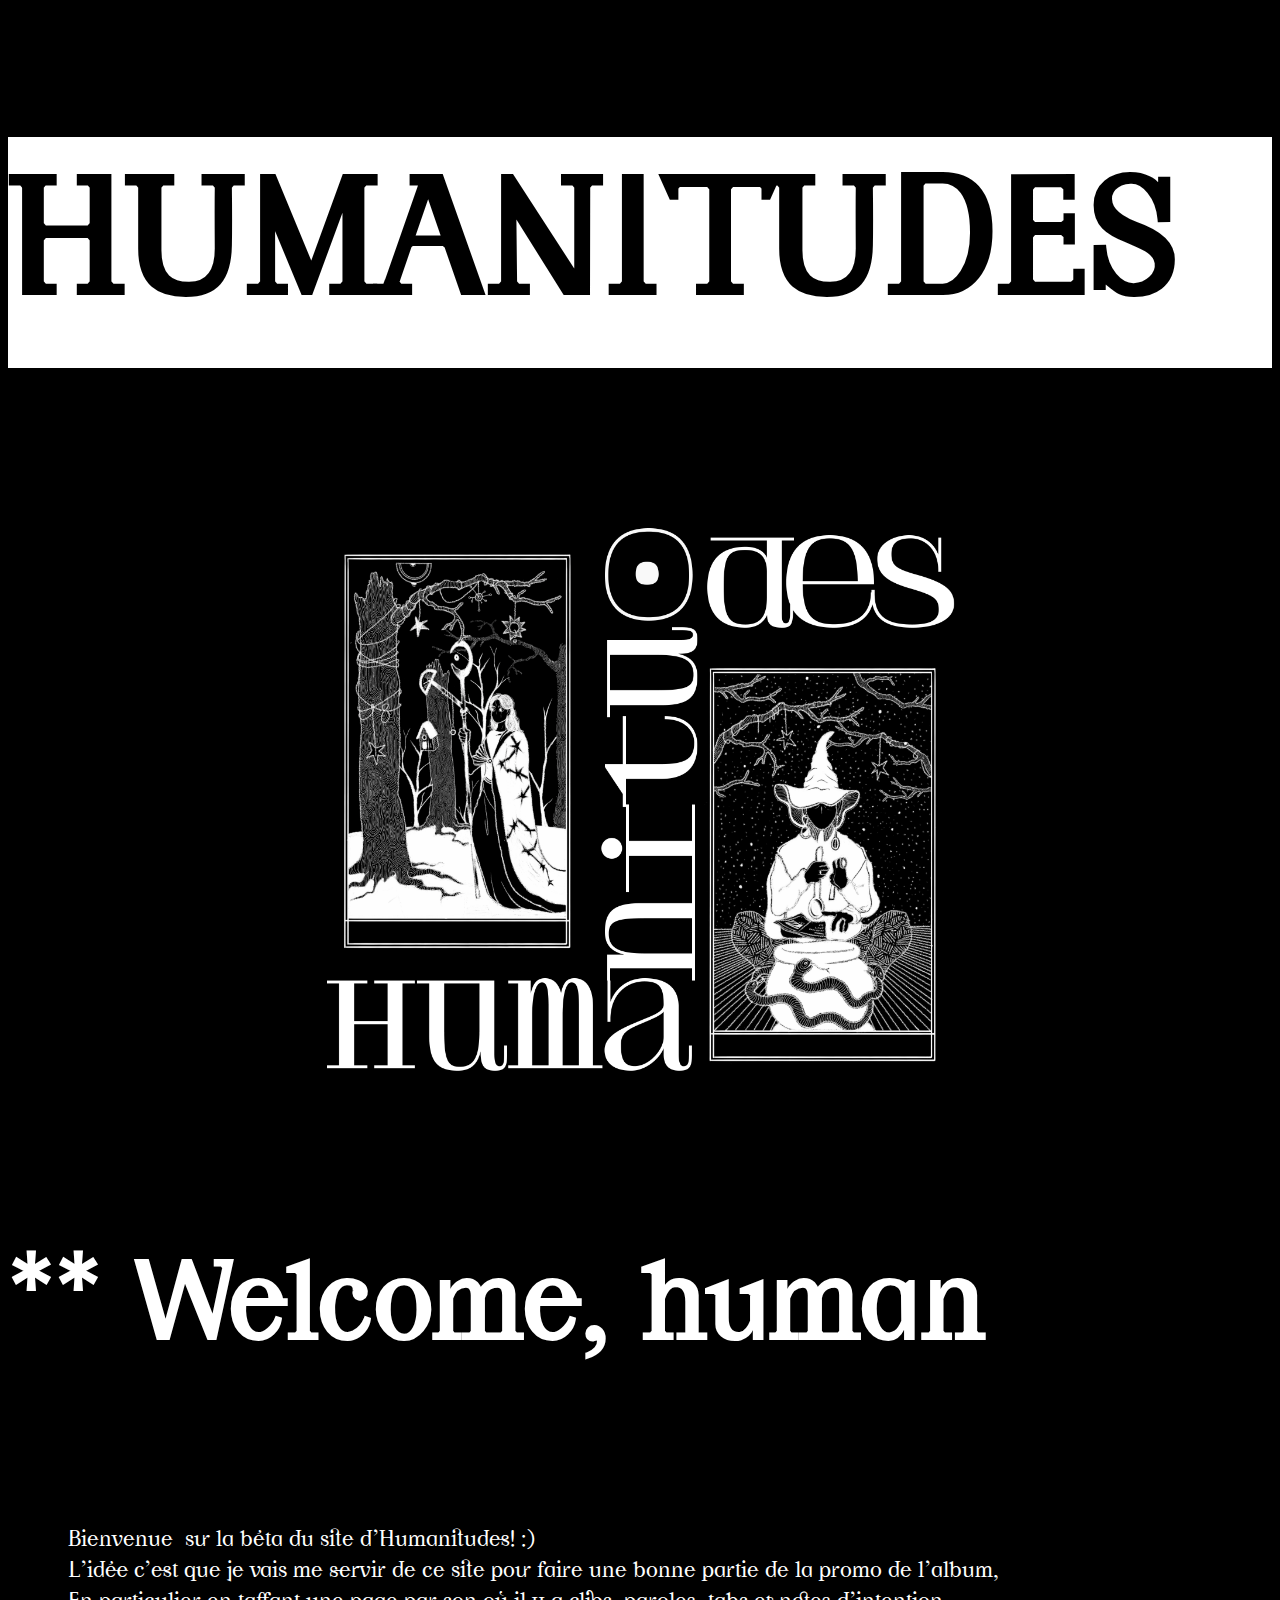
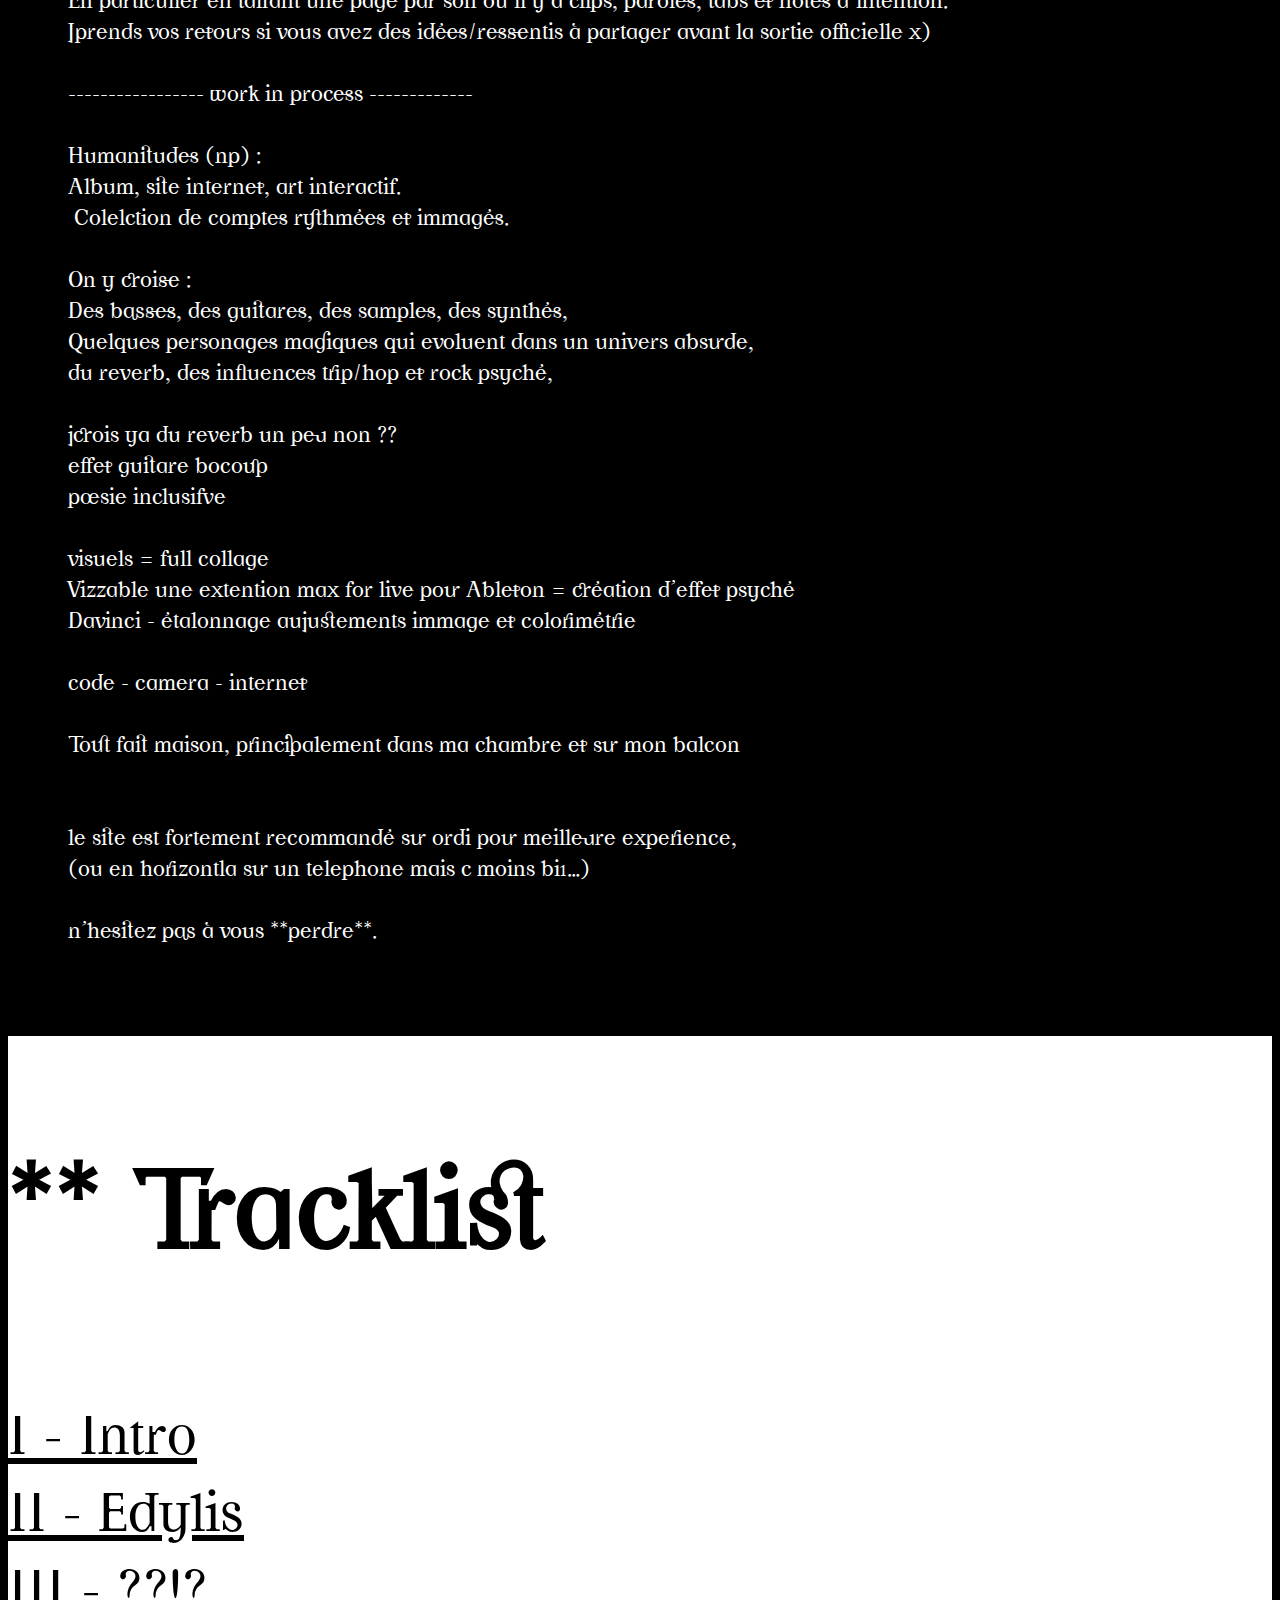
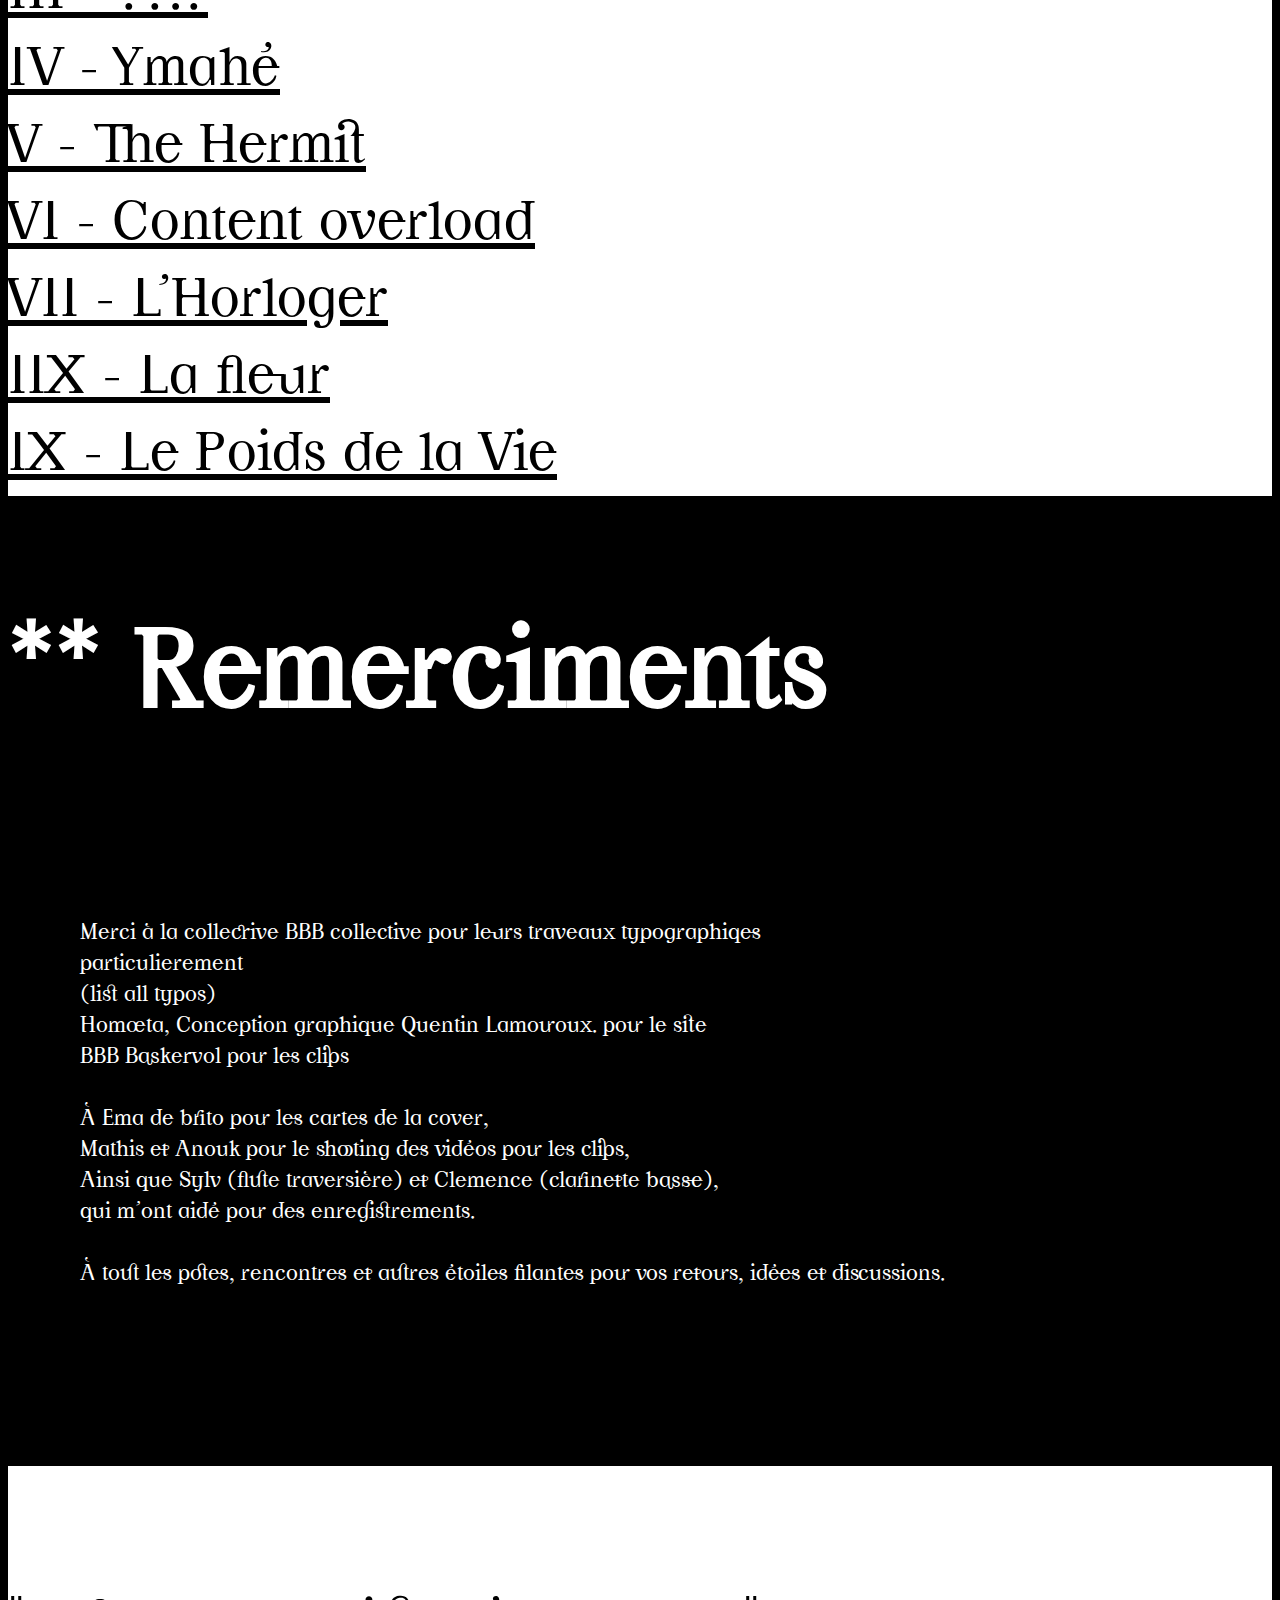
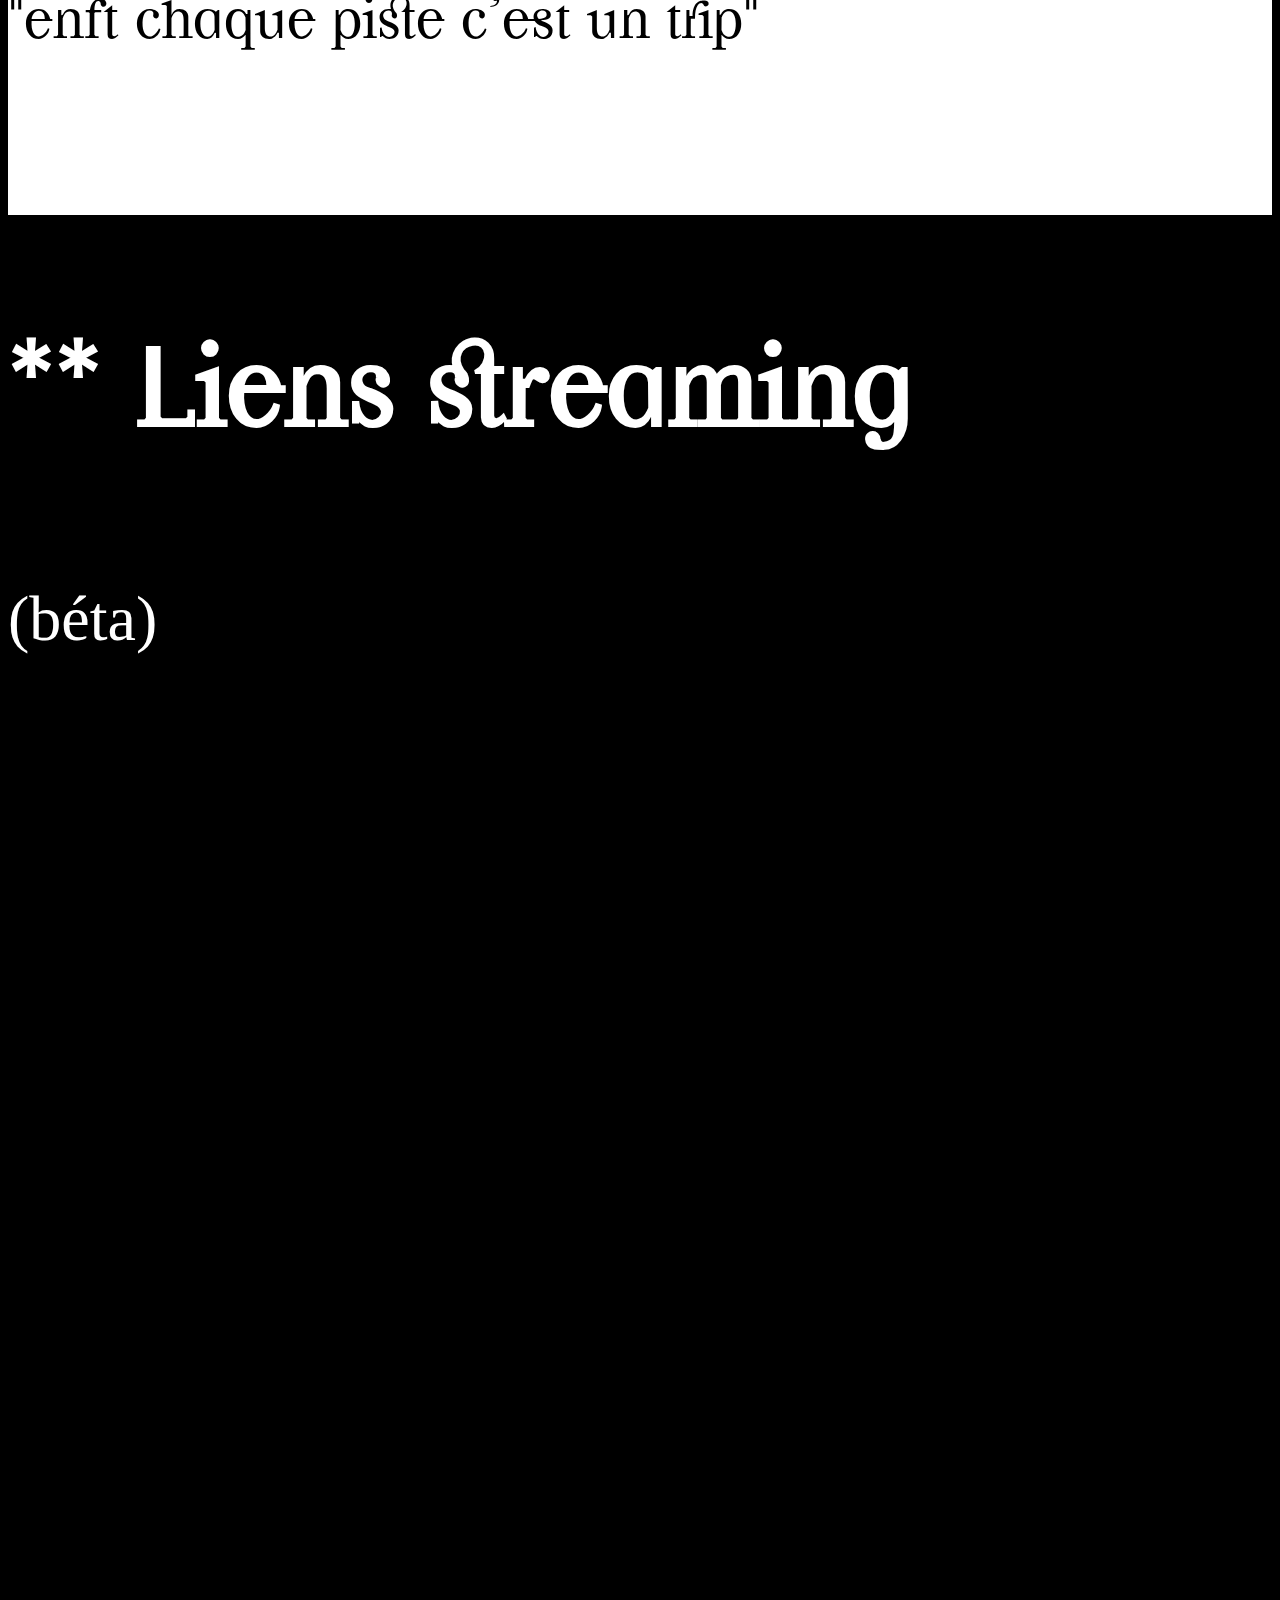
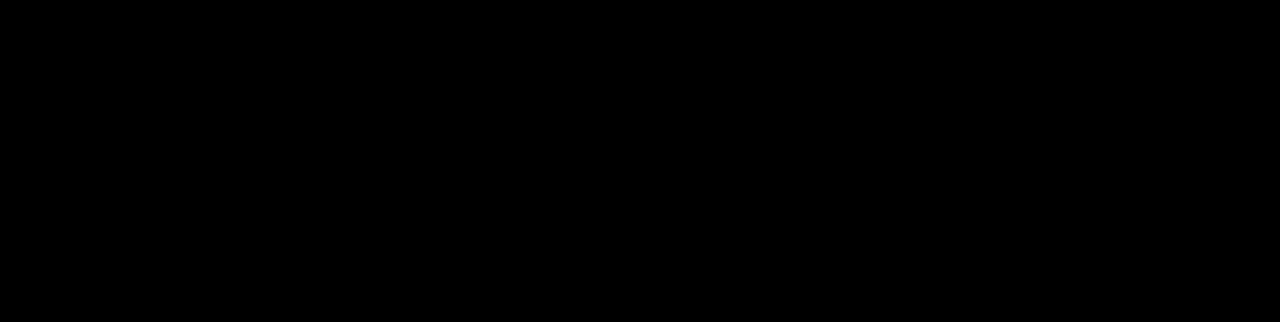
<file: index.html>
<!DOCTYPE html>
<html>
<head>
  <title> Humanitudes </title>
</head>
<style>
    @font-face{
      font-family: homonetaR;
      src:url('docs/homoneta/otf/Homoneta-Regular.otf');
    }
    @font-face{
      font-family: homonetaI;
      src:url('docs/homoneta/otf/Homoneta-Italic.otf');
    }
    
    body{
      background-color: black;
    }
    
    h1{
      background-color: white;
      font-family: homonetaR;
      color: black;
      font-size:15vw;
      display: block;
      margin-left: auto;
      margin-right: auto;
    }
    
    h2{
      font-family: homonetaR;
      font-size:10vw;
    }
    
    h3{
      background-color: white;
      font-family: homonetaR;
      color: black;
      font-size: 5vw;
    }
    
    pre{
        font-family: homonetaR;
        color: white;
        font-size: 2vw;
    }
    
    
    p{
        font-size: 5vw;
    }

    a{
        font-family: homonetaR;
        color: black;
        font-size: 5vw;
        display: block;
      margin-left: auto;
      margin-right: auto;
    }
    
    img{
      display: block;
      margin-left: auto;
      margin-right: auto;
      width: 50%;
    }
    
    .wh{
      background-color: White;
      Color: Black;
      font-size:200px;
      width: 100%;
      display: inline-block;
    }
    
    .bk{
      background-color: Black;
      color: White;
      font-size:200px;
      width: 100%;
      display: inline-block;
    }
</style>

<body>
    <div class="bk">
        <h1>HUMANITUDES</h1>
    </div>

    <img src="docs/Assets/Main cover bk.png" width="80%" height="80%">


    <div class="bk">
        <h2>** Welcome, human</h2>
    
        <pre style="color: white;">

          Bienvenue  sur la béta du site d’Humanitudes! :)
          L’idée c’est que je vais me servir de ce site pour faire une bonne partie de la promo de l’album,
          En particulier en taffant une page par son où il y a clips, paroles, tabs et notes d’intention.
          Jprends vos retours si vous avez des idées/ressentis à partager avant la sortie officielle x)

          ----------------- work in process -------------

          Humanitudes (np) :
          Album, site internet, art interactif.
           Colelction de comptes rythmées et immagés.

          On y croise :
          Des basses, des guitares, des samples, des synthés,
          Quelques personages magiques qui evoluent dans un univers absurde,
          du reverb, des influences trip/hop et rock psyché, 
          
          jcrois ya du reverb un peu non ??
          effet guitare bocoup
          poesie inclusifve

          visuels = full collage
          Vizzable une extention max for live pour Ableton = création d'effet psyché
          Davinci - étalonnage aujustements immage et colorimétrie 

          code - camera - internet 
        
          Tout fait maison, principalement dans ma chambre et sur mon balcon


          le site est fortement recommandé sur ordi pour meilleure experience, 
          (ou en horizontla sur un telephone mais c moins bi1...)

          n'hesitez pas à vous **perdre**.
          
        </pre>
      </div>

      <div class="wh">
        <h2>** Tracklist</h2>

        <a href="docs/Intro.html"> I - Intro</a>
        <a href="docs/Edylis.html"> II - Edylis</a>
        <a href="docs/Thing.html"> III - ??!?</a>
        <a href="docs/Ymahe.html"> IV - Ymahé </a>
        <a href="docs/The hermit.html"> V - The Hermit</a>
        <a href="docs/Content Overload.html"> VI - Content overload</a>
        <a href="docs/L'Horloger.html"> VII - L'Horloger</a>
        <a href="docs/La Fleur.html"> IIX - La fleur</a>
        <a href="docs/Le Poids de la Vie.html"> IX - Le Poids de la Vie </a>
      </div>

      <div class="bk">
        <h2>** Remerciments</h2>
    
        <pre style="color: white;">
          <pre>
            Merci à la collecrive BBB collective pour leurs traveaux typographiqes 
            particulierement 
            (list all typos)
            Homoeta, Conception graphique Quentin Lamouroux. pour le site 
            BBB Baskervol pour les clips

            À Ema de brito pour les cartes de la cover, 
            Mathis et Anouk pour le shooting des vidéos pour les clips,
            Ainsi que Sylv (flute traversière) et Clemence (clarinette basse),
            qui m'ont aidé pour des enregistrements.

            À tout les potes, rencontres et autres étoiles filantes pour vos retours, idées et discussions.

          </pre> 
        </pre>
      </div>

      <div class="wh">
        <pre style="color: black;">
          <p>"enft chaque piste c'est un trip"</p>
        </pre>
      </div>

      <div class="bk">
        <h2 style="color: white;">** Liens streaming </h2>
        <p style="color: white;">(béta)</p>
        <div>
          <iframe width="100%"  height="500" scrolling="no" frameborder="no" allow="autoplay" src="https://w.soundcloud.com/player/?url=https%3A//api.soundcloud.com/playlists/1702576722&color=%233f0000&auto_play=false&hide_related=false&show_comments=true&show_user=true&show_reposts=false&show_teaser=true"></iframe>
          <div style="font-size: 10px; color: #cccccc;line-break: anywhere;word-break: normal;overflow: hidden;white-space: nowrap;text-overflow: ellipsis; font-family: Interstate,Lucida Grande,Lucida Sans Unicode,Lucida Sans,Garuda,Verdana,Tahoma,sans-serif;font-weight: 100;">
          </div>
        </div>
        <div width="100%" style="">
          <iframe style="border-radius:12px" src="https://open.spotify.com/embed/album/1cgvoFzEJLfaCJdVA04gnJ?utm_source=generator&theme=0" 
          width="100%" height="600" frameBorder="0" allowfullscreen="" allow="autoplay; clipboard-write; encrypted-media; fullscreen; picture-in-picture" loading="lazy">
        </iframe>
        </div>


      </div>

</body>
</html>
</file>
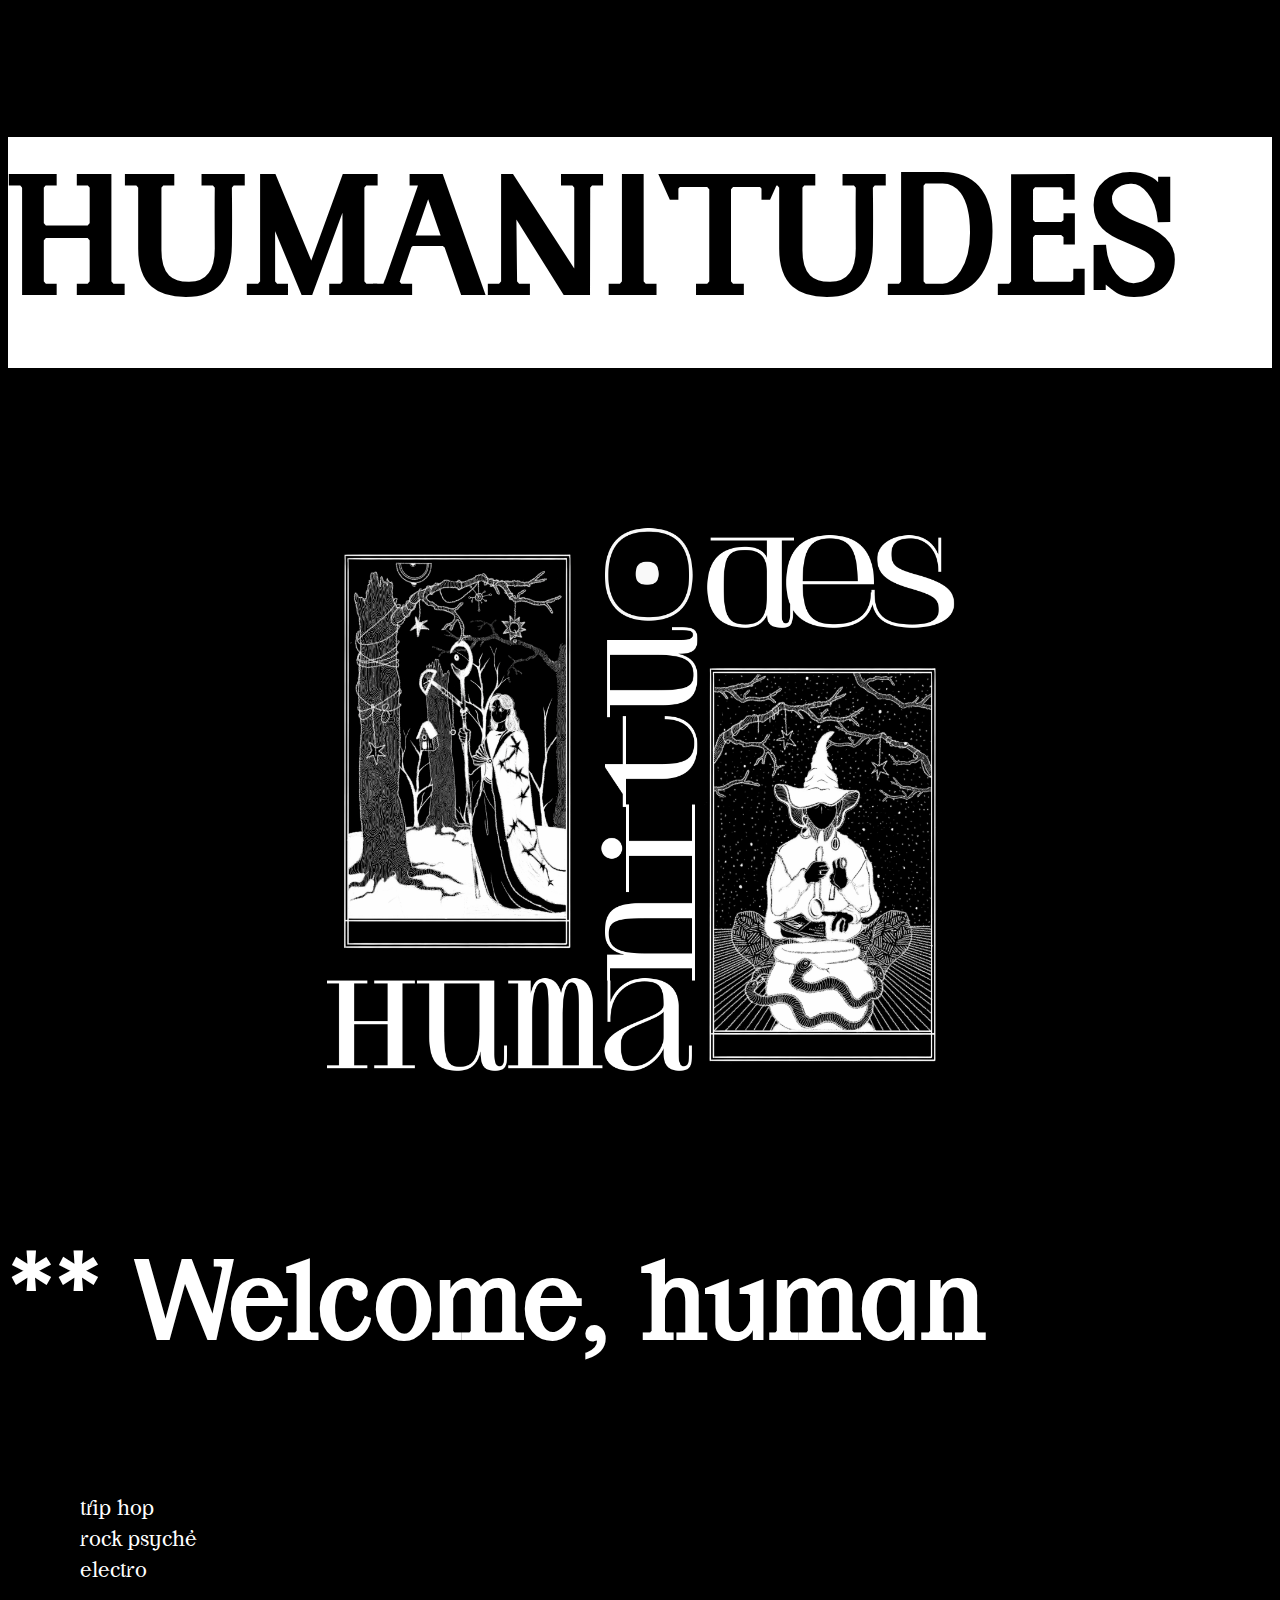
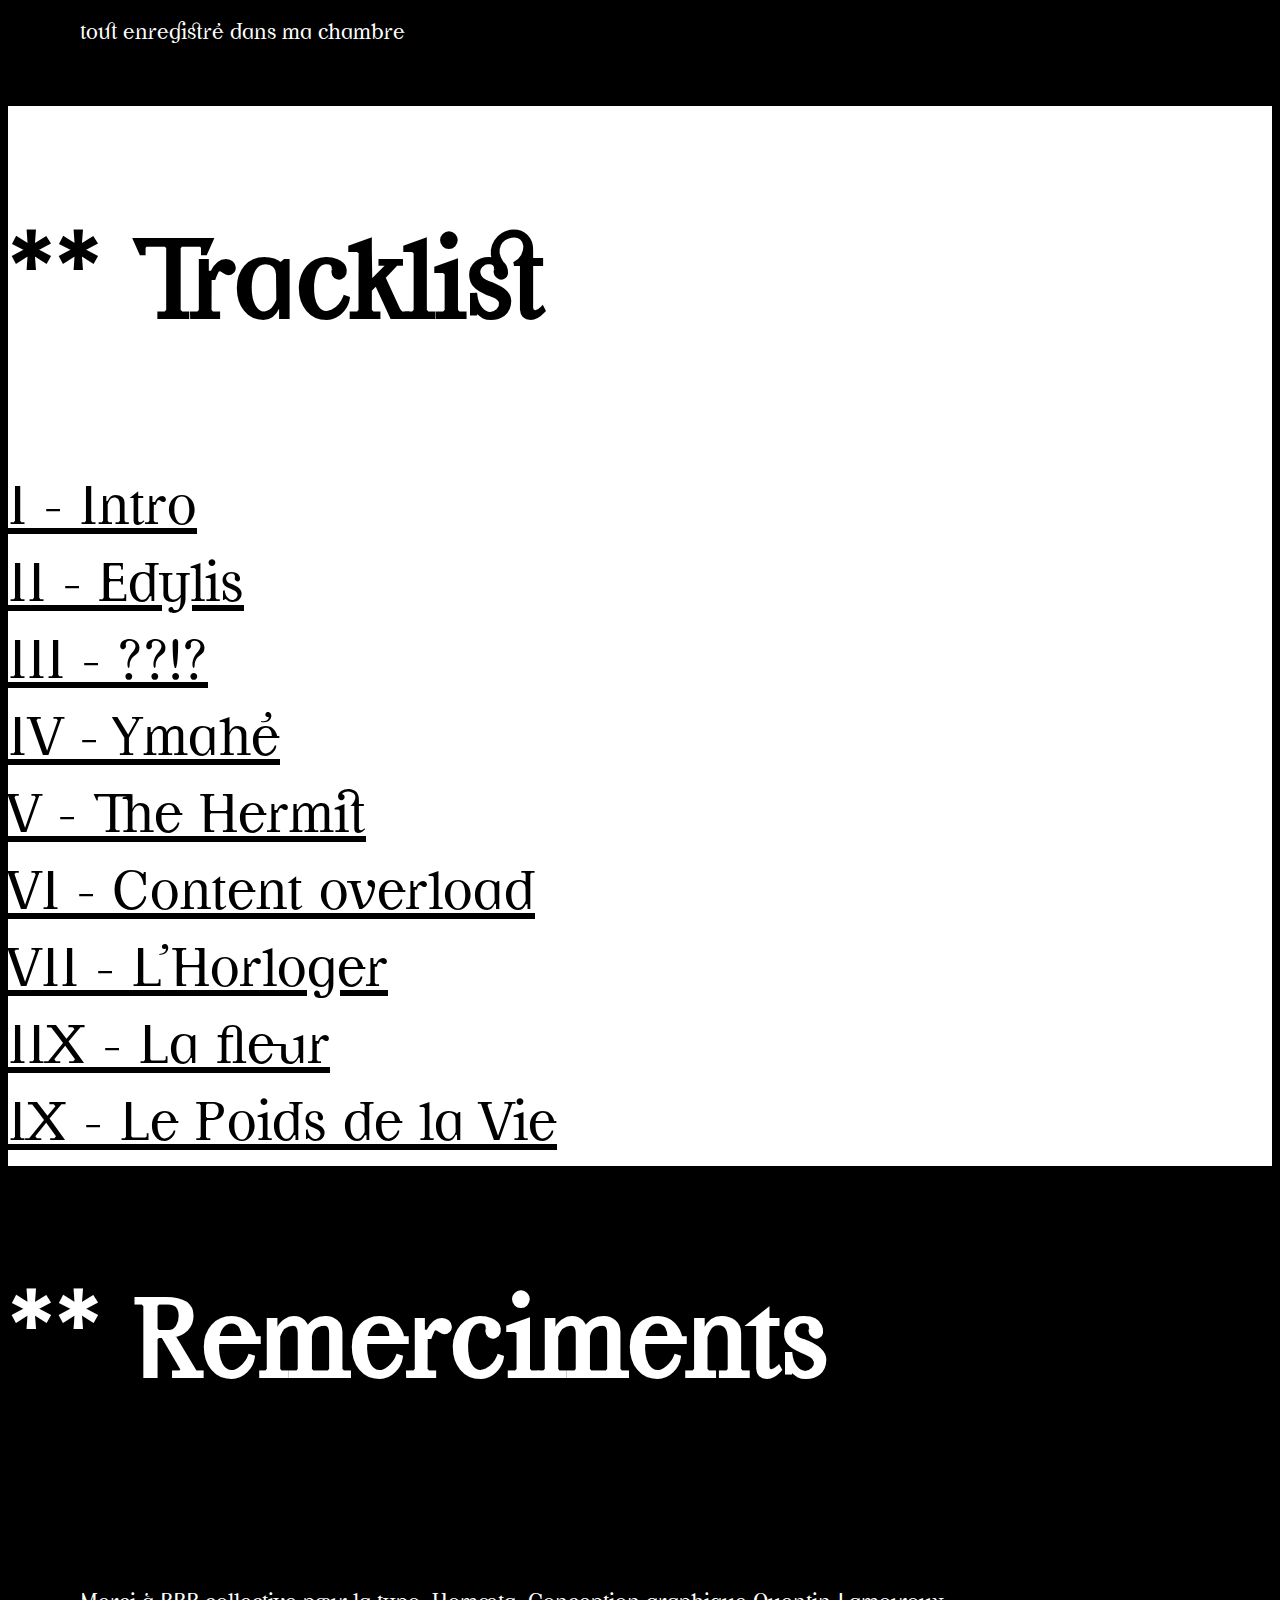
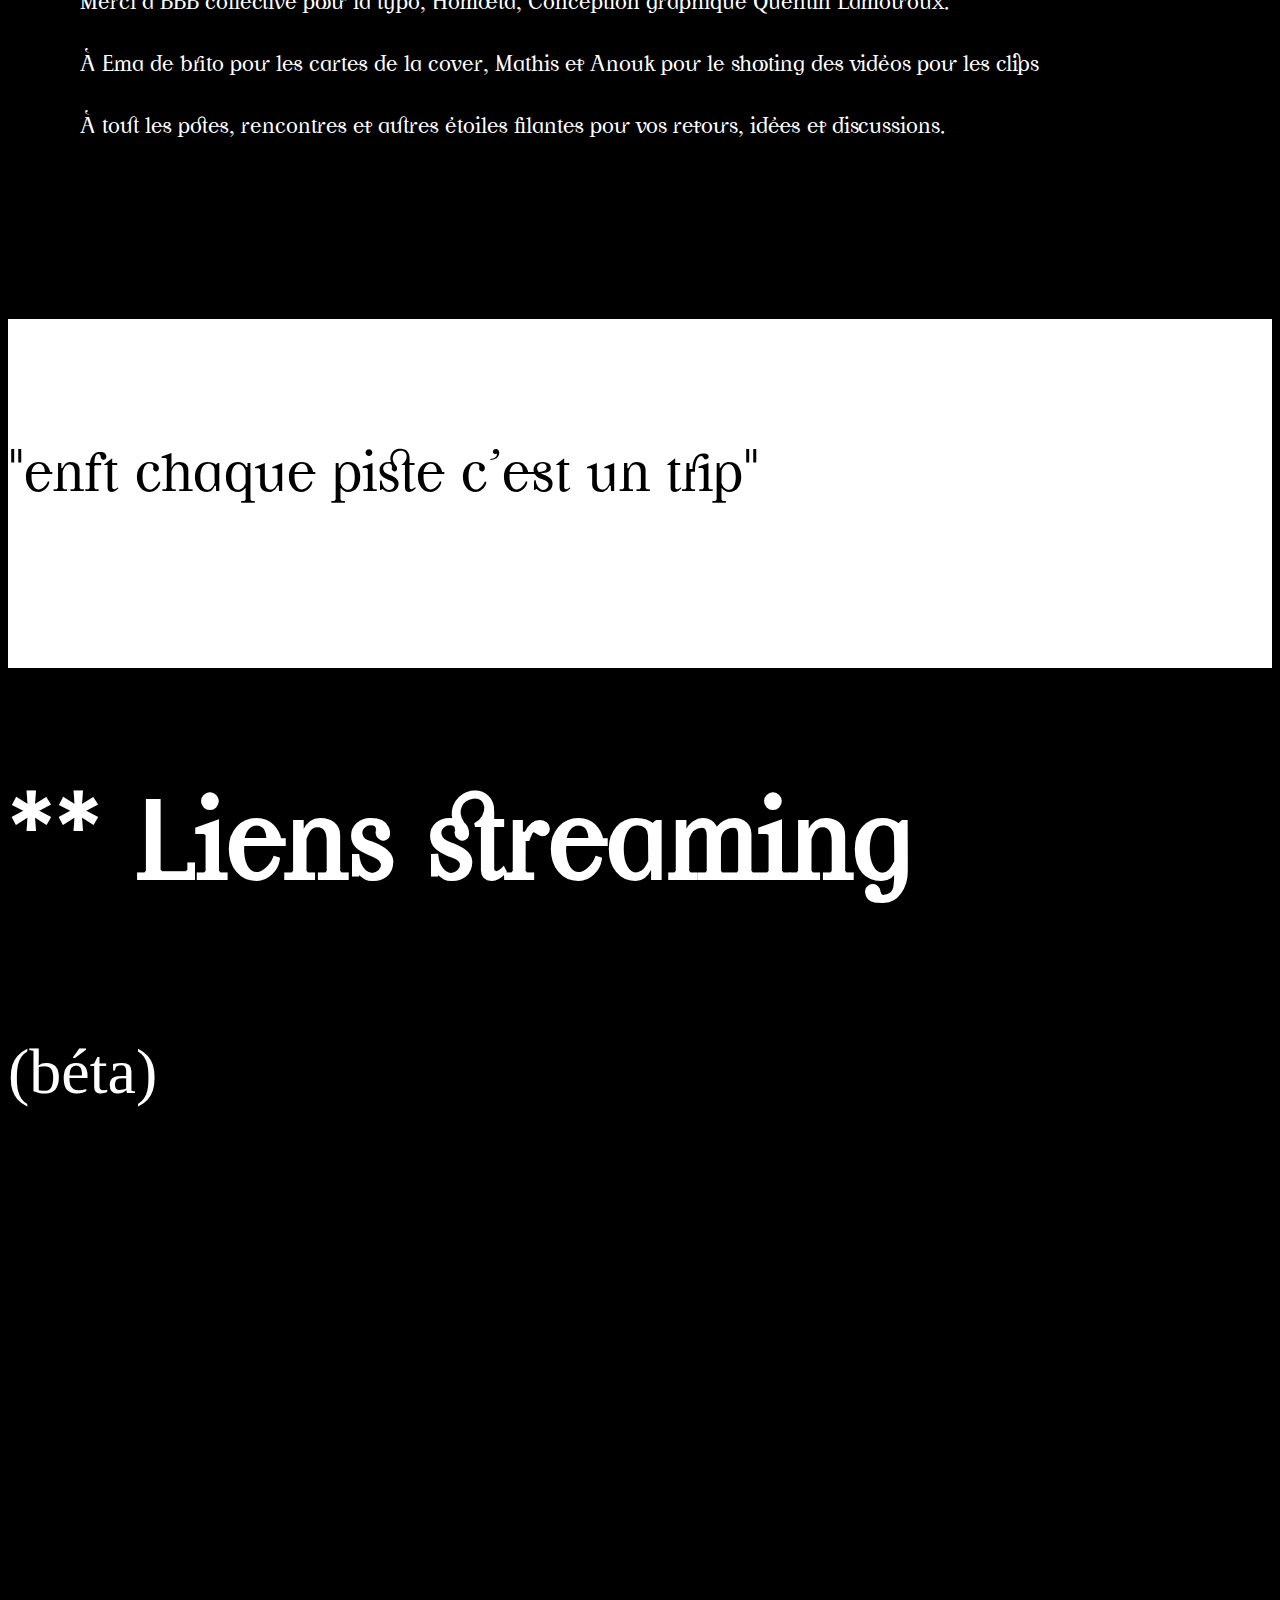
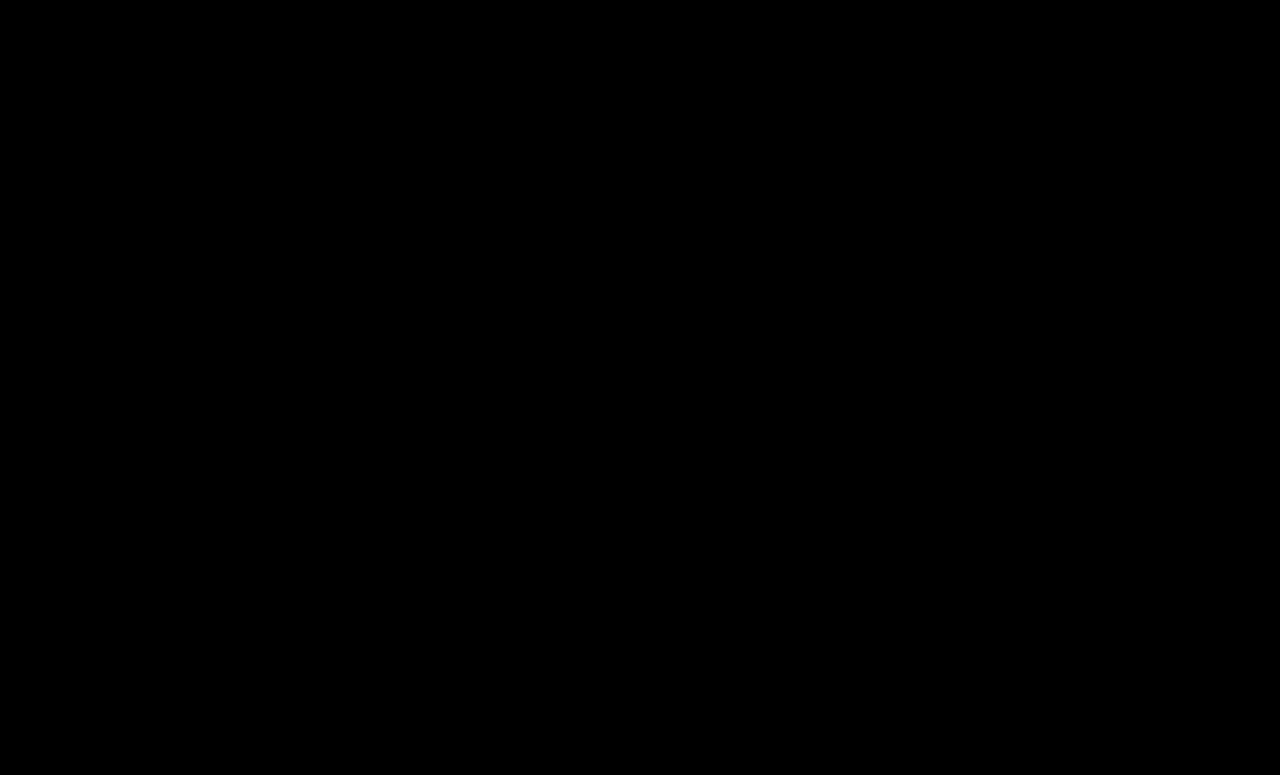
<file: docs/Index.html>
<!DOCTYPE html>
<html>
<head>
  <title> Humanitudes </title>
</head>

<style>
    @font-face{
      font-family: homonetaR;
      src:url('homoneta/otf/Homoneta-Regular.otf');
    }
    @font-face{
      font-family: homonetaI;
      src:url('homoneta/otf/Homoneta-Italic.otf');
    }
    
    body{
      background-color: black;
    }
    
    h1{
      background-color: white;
      font-family: homonetaR;
      color: black;
      font-size:15vw;
      display: block;
      margin-left: auto;
      margin-right: auto;
    }
    
    h2{
      font-family: homonetaR;
      font-size:10vw;
    }
    
    h3{
      background-color: white;
      font-family: homonetaR;
      color: black;
      font-size: 5vw;
    }
    
    pre{
        font-family: homonetaR;
        color: white;
        font-size: 2vw;
    }
    
    
    p{
        font-size: 5vw;
    }

    a{
        font-family: homonetaR;
        color: black;
        font-size: 5vw;
        display: block;
      margin-left: auto;
      margin-right: auto;
    }
    
    img{
      display: block;
      margin-left: auto;
      margin-right: auto;
      width: 50%;
    }
    
    .wh{
      background-color: White;
      Color: Black;
      font-size:200px;
      width: 100%;
      display: inline-block;
    }
    
    .bk{
      background-color: Black;
      color: White;
      font-size:200px;
      width: 100%;
      display: inline-block;
    }
</style>

<body>
    <div class="bk">
        <h1>HUMANITUDES</h1>
    </div>

    <img src="Assets/Main cover bk.png" width="80%" height="80%">


    <div class="bk">
        <h2>** Welcome, human</h2>
    
        <pre style="color: white;">
            trip hop
            rock psyché
            electro 

            tout enregistré dans ma chambre 
        </pre>
      </div>

      <div class="wh">
        <h2>** Tracklist</h2>

        <a href="Intro.html"> I - Intro</a>
        <a href="Edylis.html"> II - Edylis</a>
        <a href="??!?.html"> III - ??!?</a>
        <a href="Ymahé.html"> IV - Ymahé </a>
        <a href="The hermit.html"> V - The Hermit</a>
        <a href="Content Overload.html"> VI - Content overload</a>
        <a href="L'Horloger.html"> VII - L'Horloger</a>
        <a href="La Fleur.html"> IIX - La fleur</a>
        <a href="Le Poids de la Vie.html"> IX - Le Poids de la Vie </a>
      </div>

      <div class="bk">
        <h2>** Remerciments</h2>
    
        <pre style="color: white;">
          <pre>
            Merci à BBB collective poour la typo, Homoeta, Conception graphique Quentin Lamouroux.

            À Ema de brito pour les cartes de la cover, Mathis et Anouk pour le shooting des vidéos pour les clips

            À tout les potes, rencontres et autres étoiles filantes pour vos retours, idées et discussions.

          </pre> 
        </pre>
      </div>

      <div class="wh">
        <pre style="color: black;">
          <p>"enft chaque piste c'est un trip"</p>
        </pre>
      </div>

      <div class="bk">
        <h2 style="color: white;">** Liens streaming </h2>
        <p style="color: white;">(béta)</p>
        <div>
          <iframe width="100%"  height="500" scrolling="no" frameborder="no" allow="autoplay" src="https://w.soundcloud.com/player/?url=https%3A//api.soundcloud.com/playlists/1702576722&color=%233f0000&auto_play=false&hide_related=false&show_comments=true&show_user=true&show_reposts=false&show_teaser=true"></iframe>
          <div style="font-size: 10px; color: #cccccc;line-break: anywhere;word-break: normal;overflow: hidden;white-space: nowrap;text-overflow: ellipsis; font-family: Interstate,Lucida Grande,Lucida Sans Unicode,Lucida Sans,Garuda,Verdana,Tahoma,sans-serif;font-weight: 100;">
          </div>
        </div>
        <div width="100%" style="">
          <iframe style="border-radius:12px" src="https://open.spotify.com/embed/album/1cgvoFzEJLfaCJdVA04gnJ?utm_source=generator&theme=0" 
          width="100%" height="600" frameBorder="0" allowfullscreen="" allow="autoplay; clipboard-write; encrypted-media; fullscreen; picture-in-picture" loading="lazy">
        </iframe>
        </div>


      </div>

</body>
</html>
</file>
